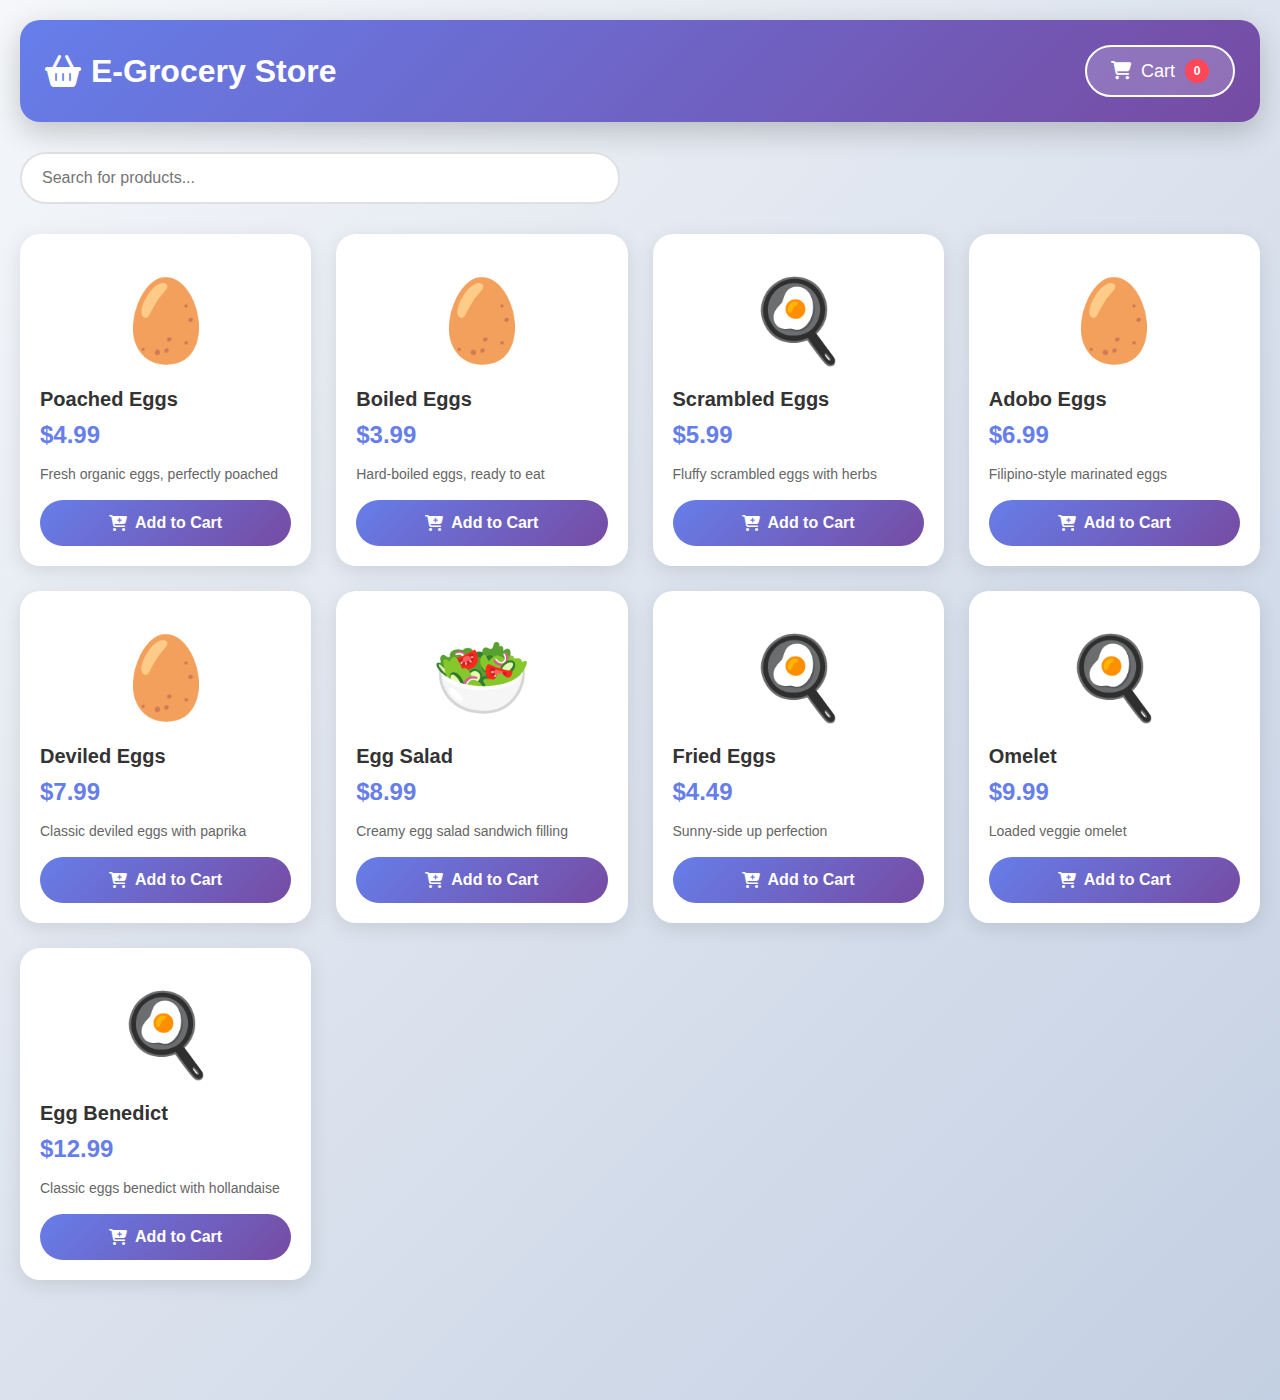
<file: e-grocery.html>
<!DOCTYPE html>
<html lang="en">
<head>
    <meta charset="UTF-8">
    <meta name="viewport" content="width=device-width, initial-scale=1.0">
    <title>Modern E-Grocery Store</title>
    <link rel="stylesheet" href="https://cdnjs.cloudflare.com/ajax/libs/font-awesome/6.4.0/css/all.min.css">
    <style>
        * {
            margin: 0;
            padding: 0;
            box-sizing: border-box;
        }

        body {
            font-family: 'Inter', 'Segoe UI', sans-serif;
            background: linear-gradient(135deg, #f5f7fa 0%, #c3cfe2 100%);
            min-height: 100vh;
            padding: 20px;
        }

        .header {
            background: linear-gradient(135deg, #667eea 0%, #764ba2 100%);
            color: white;
            padding: 25px;
            border-radius: 20px;
            margin-bottom: 30px;
            box-shadow: 0 10px 30px rgba(0, 0, 0, 0.2);
            display: flex;
            justify-content: space-between;
            align-items: center;
            flex-wrap: wrap;
            gap: 20px;
        }

        .header h1 {
            font-size: 32px;
            display: flex;
            align-items: center;
            gap: 10px;
        }

        .cart-btn {
            background: rgba(255, 255, 255, 0.2);
            border: 2px solid white;
            color: white;
            padding: 12px 24px;
            border-radius: 50px;
            font-size: 18px;
            cursor: pointer;
            transition: all 0.3s;
            display: flex;
            align-items: center;
            gap: 10px;
            position: relative;
        }

        .cart-btn:hover {
            background: white;
            color: #667eea;
            transform: scale(1.05);
        }

        .cart-count {
            background: #ff4757;
            color: white;
            border-radius: 50%;
            width: 24px;
            height: 24px;
            display: flex;
            align-items: center;
            justify-content: center;
            font-size: 12px;
            font-weight: bold;
        }

        .search-bar {
            margin-bottom: 30px;
            display: flex;
            gap: 10px;
            max-width: 600px;
        }

        .search-input {
            flex: 1;
            padding: 15px 20px;
            border: 2px solid #e0e0e0;
            border-radius: 50px;
            font-size: 16px;
            outline: none;
            transition: all 0.3s;
        }

        .search-input:focus {
            border-color: #667eea;
            box-shadow: 0 0 0 3px rgba(102, 126, 234, 0.1);
        }

        .product-grid {
            display: grid;
            grid-template-columns: repeat(auto-fill, minmax(280px, 1fr));
            gap: 25px;
            margin-bottom: 100px;
        }

        .product-card {
            background: white;
            border-radius: 20px;
            padding: 20px;
            box-shadow: 0 5px 20px rgba(0, 0, 0, 0.1);
            transition: all 0.3s;
            animation: fadeIn 0.5s ease-out;
        }

        @keyframes fadeIn {
            from {
                opacity: 0;
                transform: translateY(20px);
            }
            to {
                opacity: 1;
                transform: translateY(0);
            }
        }

        .product-card:hover {
            transform: translateY(-10px);
            box-shadow: 0 15px 40px rgba(0, 0, 0, 0.15);
        }

        .product-icon {
            font-size: 80px;
            text-align: center;
            margin: 20px 0;
        }

        .product-name {
            font-size: 20px;
            font-weight: 600;
            color: #333;
            margin-bottom: 10px;
        }

        .product-price {
            font-size: 24px;
            color: #667eea;
            font-weight: 700;
            margin-bottom: 15px;
        }

        .product-description {
            color: #666;
            font-size: 14px;
            margin-bottom: 15px;
            line-height: 1.5;
        }

        .add-to-cart-btn {
            width: 100%;
            padding: 14px;
            background: linear-gradient(135deg, #667eea 0%, #764ba2 100%);
            color: white;
            border: none;
            border-radius: 50px;
            font-size: 16px;
            font-weight: 600;
            cursor: pointer;
            transition: all 0.3s;
            display: flex;
            align-items: center;
            justify-content: center;
            gap: 8px;
        }

        .add-to-cart-btn:hover {
            transform: scale(1.05);
            box-shadow: 0 5px 20px rgba(102, 126, 234, 0.4);
        }

        .add-to-cart-btn.added {
            background: linear-gradient(135deg, #2ecc71 0%, #27ae60 100%);
        }

        .cart-modal {
            position: fixed;
            top: 0;
            left: 0;
            width: 100%;
            height: 100%;
            background: rgba(0, 0, 0, 0.5);
            display: none;
            justify-content: center;
            align-items: center;
            z-index: 1000;
            backdrop-filter: blur(5px);
        }

        .cart-modal.active {
            display: flex;
        }

        .cart-content {
            background: white;
            border-radius: 20px;
            padding: 30px;
            max-width: 500px;
            width: 90%;
            max-height: 80vh;
            overflow-y: auto;
            animation: slideDown 0.3s ease-out;
        }

        @keyframes slideDown {
            from {
                opacity: 0;
                transform: translateY(-50px);
            }
            to {
                opacity: 1;
                transform: translateY(0);
            }
        }

        .cart-header {
            display: flex;
            justify-content: space-between;
            align-items: center;
            margin-bottom: 20px;
            padding-bottom: 15px;
            border-bottom: 2px solid #f0f0f0;
        }

        .cart-header h2 {
            color: #667eea;
            font-size: 28px;
        }

        .close-btn {
            background: none;
            border: none;
            font-size: 28px;
            color: #999;
            cursor: pointer;
            transition: all 0.3s;
        }

        .close-btn:hover {
            color: #333;
            transform: rotate(90deg);
        }

        .cart-item {
            display: flex;
            align-items: center;
            gap: 15px;
            padding: 15px;
            background: #f8f9fa;
            border-radius: 12px;
            margin-bottom: 15px;
        }

        .cart-item-icon {
            font-size: 36px;
        }

        .cart-item-details {
            flex: 1;
        }

        .cart-item-name {
            font-weight: 600;
            color: #333;
            margin-bottom: 5px;
        }

        .cart-item-price {
            color: #667eea;
            font-weight: 600;
        }

        .remove-btn {
            background: #ff4757;
            color: white;
            border: none;
            width: 32px;
            height: 32px;
            border-radius: 50%;
            cursor: pointer;
            transition: all 0.3s;
        }

        .remove-btn:hover {
            background: #ff3838;
            transform: scale(1.1);
        }

        .cart-total {
            background: linear-gradient(135deg, #667eea 0%, #764ba2 100%);
            color: white;
            padding: 20px;
            border-radius: 12px;
            margin-top: 20px;
            display: flex;
            justify-content: space-between;
            align-items: center;
            font-size: 24px;
            font-weight: 700;
        }

        .checkout-btn {
            width: 100%;
            padding: 16px;
            background: linear-gradient(135deg, #2ecc71 0%, #27ae60 100%);
            color: white;
            border: none;
            border-radius: 50px;
            font-size: 18px;
            font-weight: 600;
            cursor: pointer;
            margin-top: 15px;
            transition: all 0.3s;
        }

        .checkout-btn:hover {
            transform: scale(1.02);
            box-shadow: 0 5px 20px rgba(46, 204, 113, 0.4);
        }

        .empty-cart {
            text-align: center;
            padding: 40px;
            color: #999;
        }

        .empty-cart i {
            font-size: 64px;
            margin-bottom: 20px;
        }

        @media (max-width: 768px) {
            .header h1 {
                font-size: 24px;
            }

            .product-grid {
                grid-template-columns: repeat(auto-fill, minmax(200px, 1fr));
            }
        }
    </style>
</head>
<body>
    <div class="header">
        <h1><i class="fas fa-shopping-basket"></i> E-Grocery Store</h1>
        <button class="cart-btn" onclick="toggleCart()">
            <i class="fas fa-shopping-cart"></i>
            <span>Cart</span>
            <span class="cart-count" id="cartCount">0</span>
        </button>
    </div>

    <div class="search-bar">
        <input type="text" class="search-input" id="searchInput" placeholder="Search for products..." onkeyup="filterProducts()">
    </div>

    <div class="product-grid" id="productGrid"></div>

    <div class="cart-modal" id="cartModal">
        <div class="cart-content">
            <div class="cart-header">
                <h2><i class="fas fa-shopping-cart"></i> Your Cart</h2>
                <button class="close-btn" onclick="toggleCart()">×</button>
            </div>
            <div id="cartItems"></div>
            <div class="cart-total" id="cartTotal" style="display: none;">
                <span>Total:</span>
                <span id="totalPrice">$0.00</span>
            </div>
            <button class="checkout-btn" id="checkoutBtn" style="display: none;" onclick="checkout()">
                <i class="fas fa-credit-card"></i> Proceed to Checkout
            </button>
        </div>
    </div>

    <script>
        const products = [
            { id: 1, name: 'Poached Eggs', icon: '🥚', price: 4.99, description: 'Fresh organic eggs, perfectly poached' },
            { id: 2, name: 'Boiled Eggs', icon: '🥚', price: 3.99, description: 'Hard-boiled eggs, ready to eat' },
            { id: 3, name: 'Scrambled Eggs', icon: '🍳', price: 5.99, description: 'Fluffy scrambled eggs with herbs' },
            { id: 4, name: 'Adobo Eggs', icon: '🥚', price: 6.99, description: 'Filipino-style marinated eggs' },
            { id: 5, name: 'Deviled Eggs', icon: '🥚', price: 7.99, description: 'Classic deviled eggs with paprika' },
            { id: 6, name: 'Egg Salad', icon: '🥗', price: 8.99, description: 'Creamy egg salad sandwich filling' },
            { id: 7, name: 'Fried Eggs', icon: '🍳', price: 4.49, description: 'Sunny-side up perfection' },
            { id: 8, name: 'Omelet', icon: '🍳', price: 9.99, description: 'Loaded veggie omelet' },
            { id: 9, name: 'Egg Benedict', icon: '🍳', price: 12.99, description: 'Classic eggs benedict with hollandaise' },
        ];

        let cart = [];

        function renderProducts() {
            const grid = document.getElementById('productGrid');
            grid.innerHTML = products.map(product => `
                <div class="product-card" data-product-name="${product.name.toLowerCase()}">
                    <div class="product-icon">${product.icon}</div>
                    <div class="product-name">${product.name}</div>
                    <div class="product-price">$${product.price}</div>
                    <div class="product-description">${product.description}</div>
                    <button class="add-to-cart-btn" onclick="addToCart(${product.id})">
                        <i class="fas fa-cart-plus"></i> Add to Cart
                    </button>
                </div>
            `).join('');
        }

        function addToCart(productId) {
            const product = products.find(p => p.id === productId);
            const existingItem = cart.find(item => item.id === productId);
            
            if (existingItem) {
                existingItem.quantity++;
            } else {
                cart.push({ ...product, quantity: 1 });
            }
            
            updateCart();
            showNotification(`${product.name} added to cart!`);
        }

        function removeFromCart(productId) {
            cart = cart.filter(item => item.id !== productId);
            updateCart();
        }

        function updateCart() {
            const cartCount = document.getElementById('cartCount');
            const cartItems = document.getElementById('cartItems');
            const totalPrice = document.getElementById('totalPrice');
            const cartTotal = document.getElementById('cartTotal');
            const checkoutBtn = document.getElementById('checkoutBtn');
            
            const totalItems = cart.reduce((sum, item) => sum + item.quantity, 0);
            cartCount.textContent = totalItems;
            
            if (cart.length === 0) {
                cartItems.innerHTML = `
                    <div class="empty-cart">
                        <i class="fas fa-shopping-cart"></i>
                        <p>Your cart is empty</p>
                    </div>
                `;
                cartTotal.style.display = 'none';
                checkoutBtn.style.display = 'none';
            } else {
                cartItems.innerHTML = cart.map(item => `
                    <div class="cart-item">
                        <div class="cart-item-icon">${item.icon}</div>
                        <div class="cart-item-details">
                            <div class="cart-item-name">${item.name} x${item.quantity}</div>
                            <div class="cart-item-price">$${(item.price * item.quantity).toFixed(2)}</div>
                        </div>
                        <button class="remove-btn" onclick="removeFromCart(${item.id})">
                            <i class="fas fa-trash"></i>
                        </button>
                    </div>
                `).join('');
                
                const total = cart.reduce((sum, item) => sum + (item.price * item.quantity), 0);
                totalPrice.textContent = `$${total.toFixed(2)}`;
                cartTotal.style.display = 'flex';
                checkoutBtn.style.display = 'block';
            }
        }

        function toggleCart() {
            const modal = document.getElementById('cartModal');
            modal.classList.toggle('active');
        }

        function checkout() {
            alert('Thank you for your order! Total: ' + document.getElementById('totalPrice').textContent);
            cart = [];
            updateCart();
            toggleCart();
        }

        function filterProducts() {
            const searchTerm = document.getElementById('searchInput').value.toLowerCase();
            const productCards = document.querySelectorAll('.product-card');
            
            productCards.forEach(card => {
                const productName = card.getAttribute('data-product-name');
                if (productName.includes(searchTerm)) {
                    card.style.display = 'block';
                } else {
                    card.style.display = 'none';
                }
            });
        }

        function showNotification(message) {
            // Simple notification (you can enhance this)
            const notification = document.createElement('div');
            notification.textContent = message;
            notification.style.cssText = `
                position: fixed;
                top: 20px;
                right: 20px;
                background: #2ecc71;
                color: white;
                padding: 15px 25px;
                border-radius: 10px;
                box-shadow: 0 5px 20px rgba(0,0,0,0.3);
                z-index: 10000;
                animation: slideInRight 0.3s ease-out;
            `;
            document.body.appendChild(notification);
            setTimeout(() => {
                notification.style.animation = 'slideOutRight 0.3s ease-out';
                setTimeout(() => notification.remove(), 300);
            }, 2000);
        }

        // Close modal when clicking outside
        document.getElementById('cartModal').addEventListener('click', (e) => {
            if (e.target.id === 'cartModal') {
                toggleCart();
            }
        });

        // Initialize
        renderProducts();
    </script>
</body>
</html>
</file>
